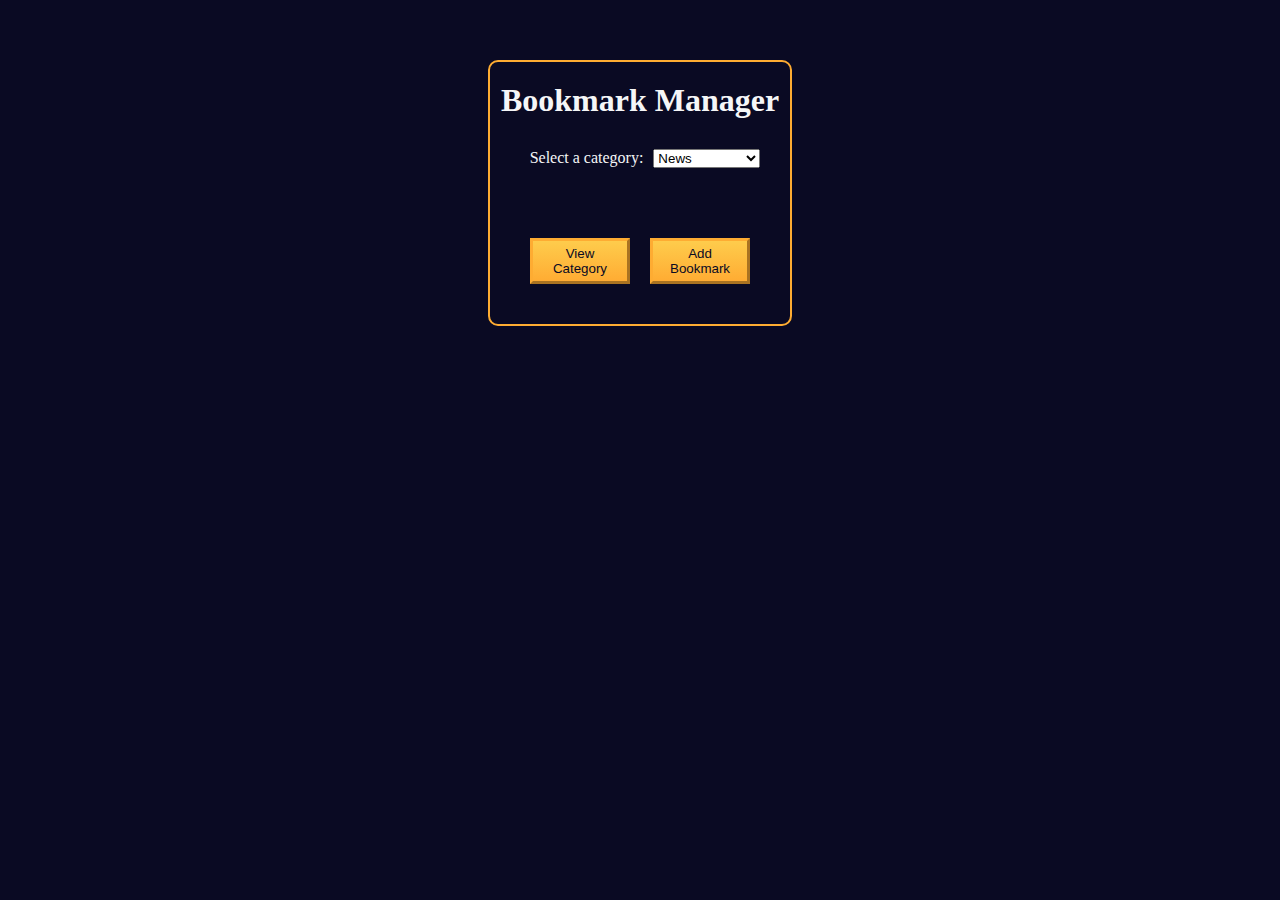
<file: Bookmark Manager App/index.html>
<!DOCTYPE html>
<html lang="en">

<head>
    <meta charset="utf-8">
    <meta name="viewport" content="width=device-width, initial-scale=0.0">
    <title>Bookmark Manager</title>
    <link rel="stylesheet" href="styles.css">
</head>

<body>
    <main>
        <section id="main-section">
            <h1>Bookmark Manager</h1>
            <div id="dropdown">
                <label for="category-dropdown">Select a category:</label>
                <select id="category-dropdown" name="options">
                    <option value="news" selected>News</option>
                    <option value="entertainment">Entertainment</option>
                    <option value="work">Work</option>
                    <option value="miscellaneous">Miscellaneous</option>
                </select>
            </div>
            <div id="buttons">
                <button type="button" id="view-category-button">View Category</button>
                <button type="button" id="add-bookmark-button">Add Bookmark</button>
            </div>
        </section>

        <section id="form-section" class="hidden">
            <form>
                <h2 class="category-name"></h2>
                <div>
                    <label for="name">Name:</label>
                    <input type="text" id="name">
                </div>
                <div>
                    <label for="url">URL:</label>
                    <input type="text" id="url">
                </div>
                <div>
                    <button type="button" id="close-form-button">Go Back</button>
                    <button type="button" id="add-bookmark-button-form">Add Bookmark</button>
                </div>
            </form>
        </section>

        <section id="bookmark-list-section" class="hidden">
            <h2 class="category-name"></h2>
            <div id="category-list">
            </div>
            <div>
                <button type="button" id="close-list-button">Go Back</button>
                <button type="button" id="delete-bookmark-button">Delete Bookmark</button>
            </div>
        </section>

    </main>
    <script src="script.js"></script>
</body>

</html>
</file>
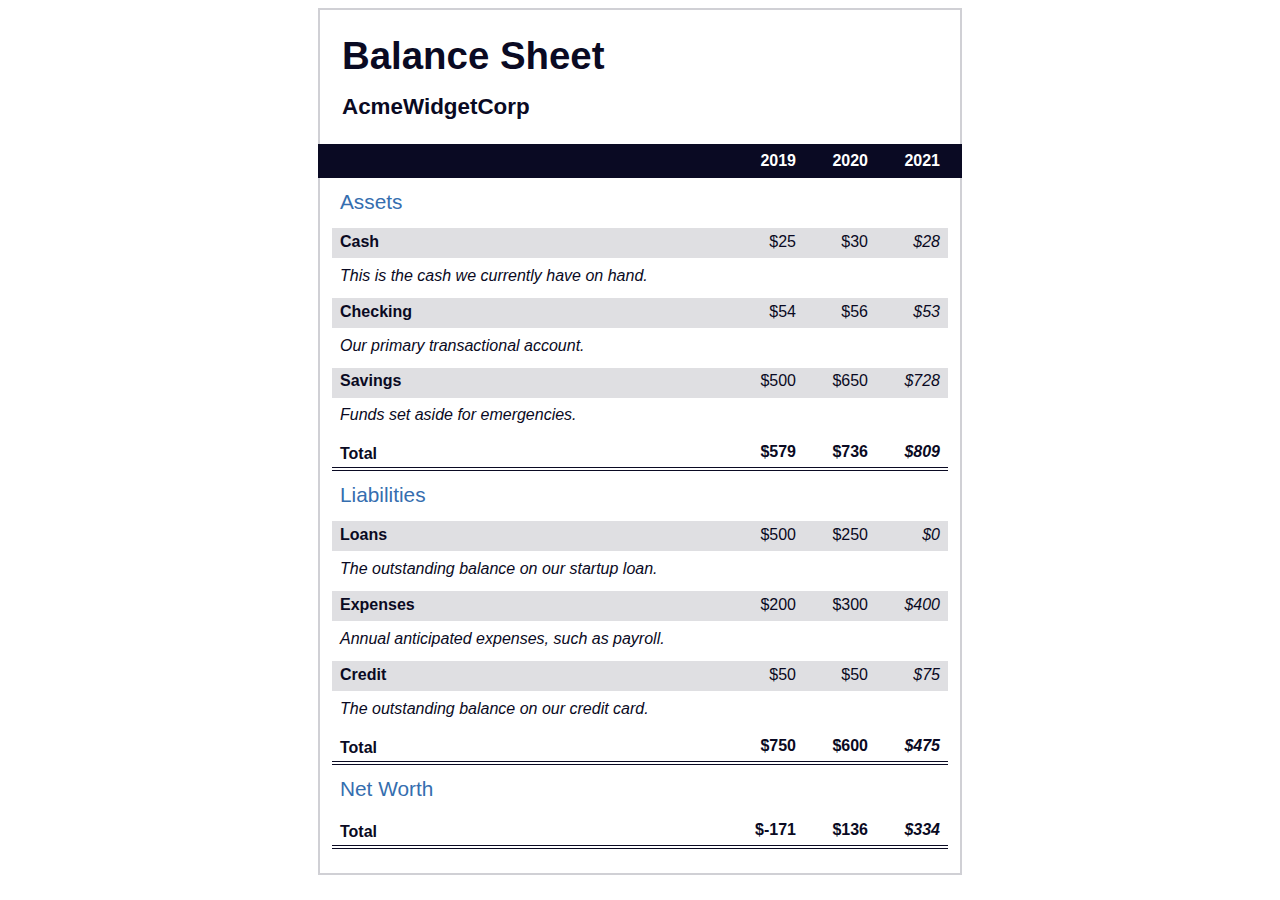
<file: Build a balance sheet/index.html>
<!DOCTYPE html>
<html lang="en">
  <head>
    <meta charset="UTF-8" />
    <meta name="viewport" content="width=device-width, initial-scale=1.0" />
    <title>Balance Sheet</title>
    <link rel="stylesheet" href="./styles.css" />
  </head>
  <body>
    <main>
      <section>
        <h1>
          <span class="flex">
            <span>AcmeWidgetCorp</span>
            <span>Balance Sheet</span>
          </span>
        </h1>
        <div id="years" aria-hidden="true">
          <span class="year">2019</span>
          <span class="year">2020</span>
          <span class="year">2021</span>
        </div>
        <div class="table-wrap">
          <table>
            <caption>
              Assets
            </caption>
            <thead>
              <tr>
                <td></td>
                <th><span class="sr-only year">2019</span></th>
                <th><span class="sr-only year">2020</span></th>
                <th class="current"><span class="sr-only year">2021</span></th>
              </tr>
            </thead>
            <tbody>
              <tr class="data">
                <th>Cash <span class="description">This is the cash we currently have on hand.</span></th>
                <td>$25</td>
                <td>$30</td>
                <td class="current">$28</td>
              </tr>
              <tr class="data">
                <th>Checking <span class="description">Our primary transactional account.</span></th>
                <td>$54</td>
                <td>$56</td>
                <td class="current">$53</td>
              </tr>
              <tr class="data">
                <th>Savings <span class="description">Funds set aside for emergencies.</span></th>
                <td>$500</td>
                <td>$650</td>
                <td class="current">$728</td>
              </tr>
              <tr class="total">
                <th>Total <span class="sr-only">Assets</span></th>
                <td>$579</td>
                <td>$736</td>
                <td class="current">$809</td>
              </tr>
            </tbody>
          </table>
          <table>
            <caption>
              Liabilities
            </caption>
            <thead>
              <tr>
                <td></td>
                <th><span class="sr-only">2019</span></th>
                <th><span class="sr-only">2020</span></th>
                <th><span class="sr-only">2021</span></th>
              </tr>
            </thead>
            <tbody>
              <tr class="data">
                <th>Loans <span class="description">The outstanding balance on our startup loan.</span></th>
                <td>$500</td>
                <td>$250</td>
                <td class="current">$0</td>
              </tr>
              <tr class="data">
                <th>Expenses <span class="description">Annual anticipated expenses, such as payroll.</span></th>
                <td>$200</td>
                <td>$300</td>
                <td class="current">$400</td>
              </tr>
              <tr class="data">
                <th>Credit <span class="description">The outstanding balance on our credit card.</span></th>
                <td>$50</td>
                <td>$50</td>
                <td class="current">$75</td>
              </tr>
              <tr class="total">
                <th>Total <span class="sr-only">Liabilities</span></th>
                <td>$750</td>
                <td>$600</td>
                <td class="current">$475</td>
              </tr>
            </tbody>
          </table>
          <table>
            <caption>
              Net Worth
            </caption>
            <thead>
              <tr>
                <td></td>
                <th><span class="sr-only">2019</span></th>
                <th><span class="sr-only">2020</span></th>
                <th><span class="sr-only">2021</span></th>
              </tr>
            </thead>
            <tbody>
              <tr class="total">
                <th>Total <span class="sr-only">Net Worth</span></th>
                <td>$-171</td>
                <td>$136</td>
                <td class="current">$334</td>
              </tr>
            </tbody>
          </table>
        </div>
      </section>
    </main>
  </body>
</html>
</file>
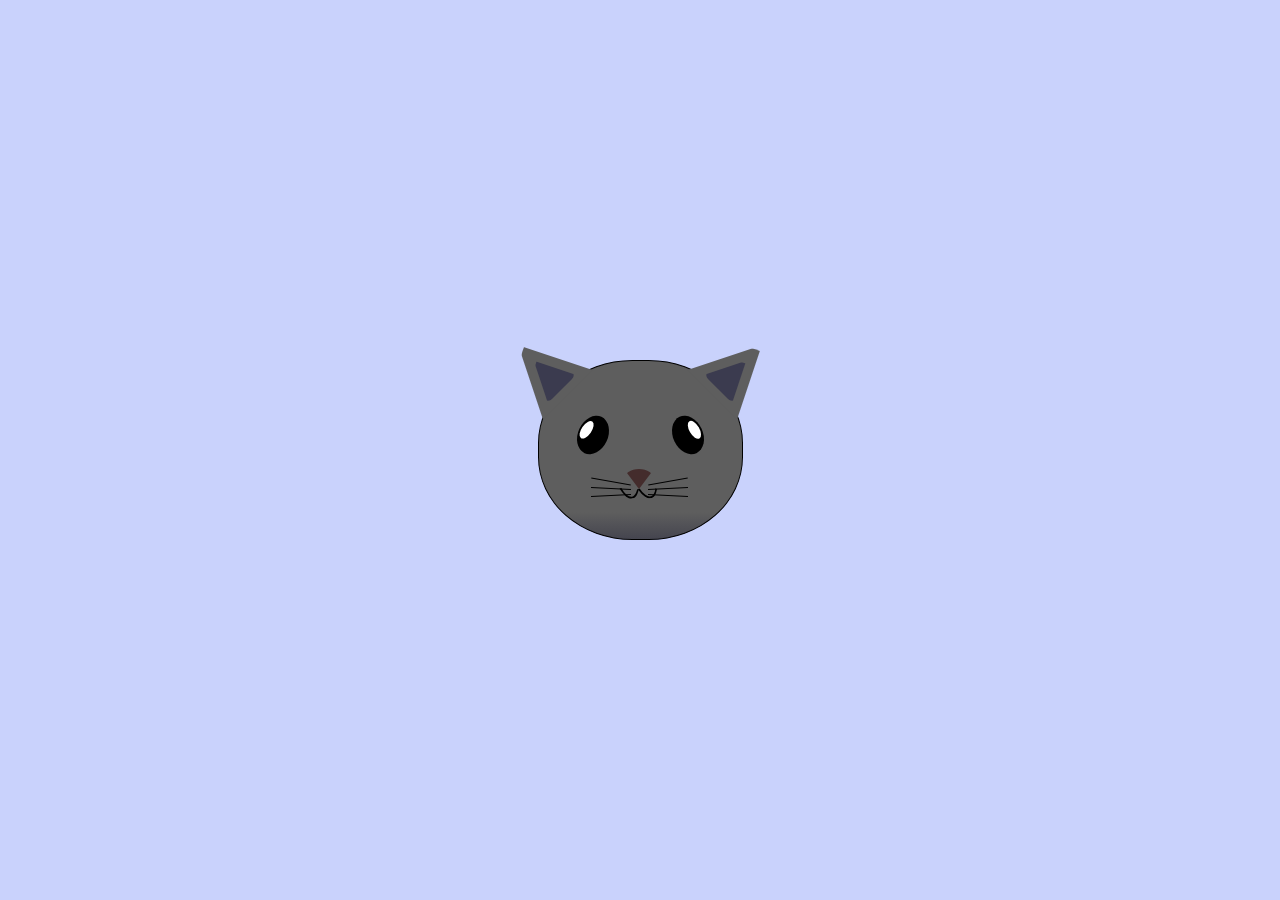
<file: Build a cat painting/index.html>
<!DOCTYPE html>
<html lang="en">
<head>
    <meta charset="UTF-8">
    <title>fCC Cat Painting</title>
    <link rel="stylesheet" href="./styles.css">
</head>
<body>
    <main>
      <div class="cat-head">
        <div class="cat-ears">
          <div class="cat-left-ear">
            <div class="cat-left-inner-ear"></div>
          </div>
          <div class="cat-right-ear">
            <div class="cat-right-inner-ear"></div>
          </div>
        </div>

        <div class="cat-eyes">
          <div class="cat-left-eye">
            <div class="cat-left-inner-eye"></div>
          </div>
          <div class="cat-right-eye">
            <div class="cat-right-inner-eye"></div>
          </div>
        </div>
        
        <div class="cat-nose"></div>

        <div class="cat-mouth">
          <div class="cat-mouth-line-left"></div>
          <div class="cat-mouth-line-right"></div>
        </div>

        <div class="cat-whiskers">
          <div class="cat-whiskers-left">
            <div class="cat-whisker-left-top"></div>
            <div class="cat-whisker-left-middle"></div>
            <div class="cat-whisker-left-bottom"></div>
          </div>
          <div class="cat-whiskers-right">
            <div class="cat-whisker-right-top"></div>
            <div class="cat-whisker-right-middle"></div>
            <div class="cat-whisker-right-bottom"></div>
          </div>
        </div>

      </div>
    </main>
</body>
</html>
</file>
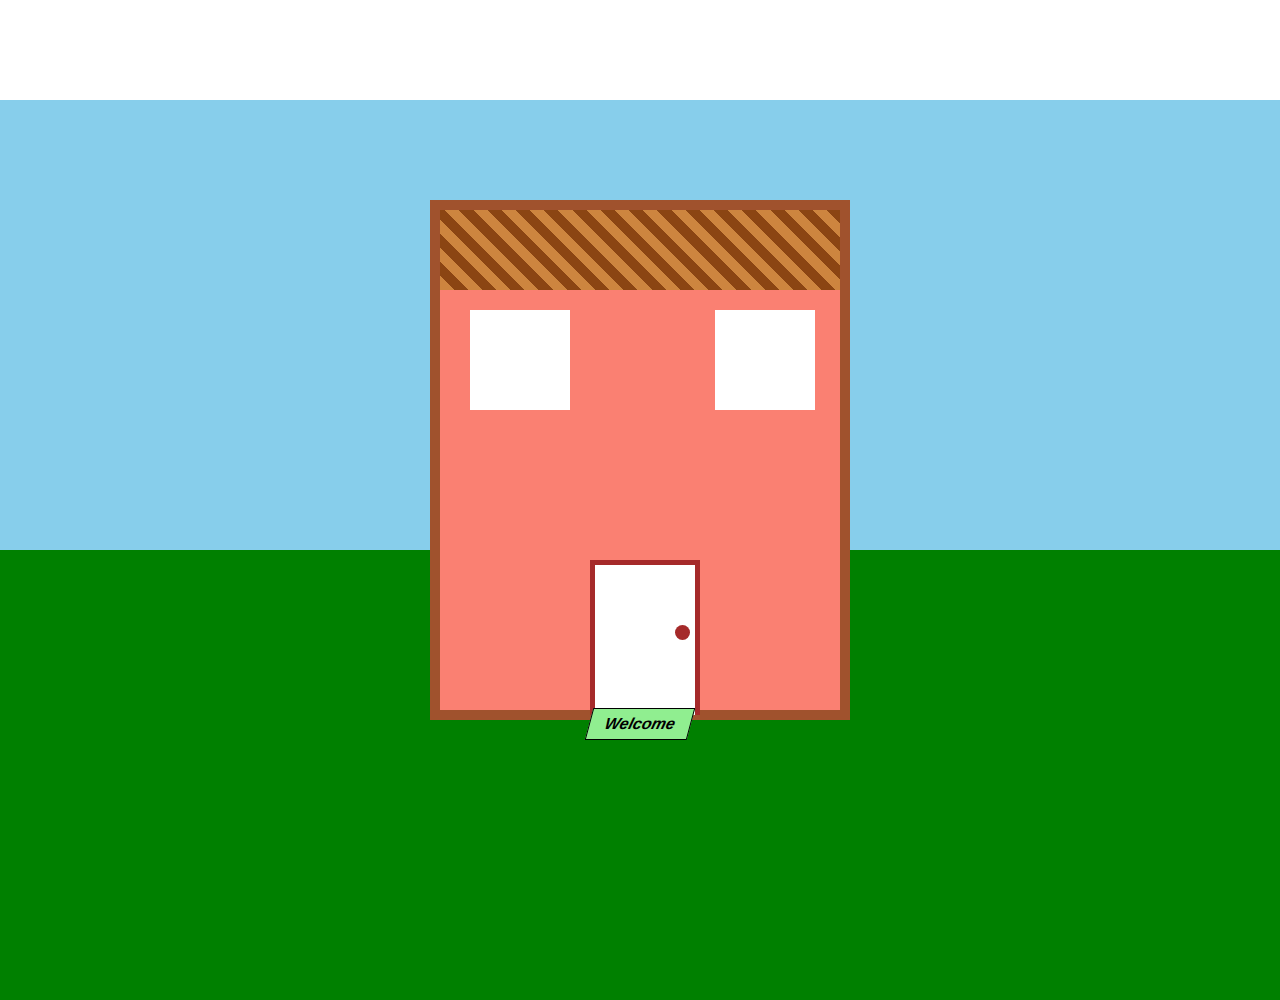
<file: build a house painting/index.html>
<!DOCTYPE html>
<html lang="en">
<head>
    <meta charset="utf-8">
    <meta name="viewport" content="width=device-width, initial-scale=1.0">
    <title>House Painting</title>
    <link rel="stylesheet" href="styles.css">
</head>
<body>
    <div class="sky">
       <div class="ground"></div>
       <div id="house">
           <div id="chimney"></div>
           <div id="roof"></div>
           <div id="window-1"></div>
           <div id="window-2"></div>
           <div id="door">
               <div id="knob"></div>
           </div>
           <div id="mat">Welcome</div>

           </div> 
    </div>
    
</body>
</html>
</file>
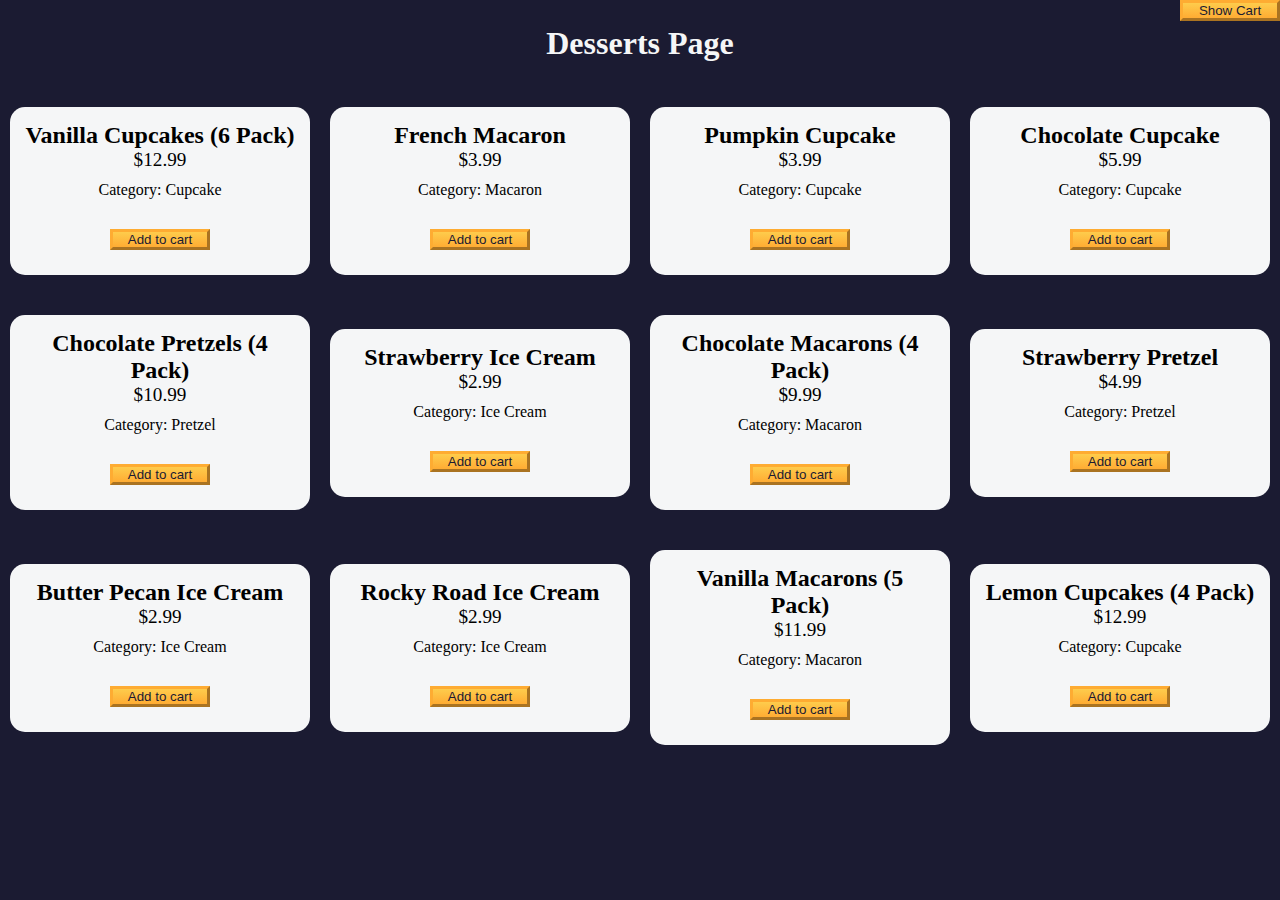
<file: Build a Shopping Cart/index.html>
<!DOCTYPE html>
<html lang="en">
  <head>
    <meta charset="UTF-8" />
    <meta http-equiv="X-UA-Compatible" content="IE=edge" />
    <meta name="viewport" content="width=device-width, initial-scale=1.0" />
    <title>Shopping Cart</title>
    <link rel="stylesheet" href="./styles.css" />
  </head>
  <body>
    <header>
      <h1 class="title">Desserts Page</h1>
    </header>
    <main>
      <button id="cart-btn" type="button" class="btn">
        <span id="show-hide-cart">Show</span> Cart
      </button>
      <div id="cart-container">
        <button class="btn" id="clear-cart-btn">Clear Cart</button>
        <div id="products-container"></div>
        <p>Total number of items: <span id="total-items">0</span></p>
        <p>Subtotal: <span id="subtotal">$0</span></p>
        <p>Taxes: <span id="taxes">$0</span></p>
        <p>Total: <span id="total">$0</span></p>
      </div>
      <div id="dessert-card-container"></div>
    </main>
    <script src="./script.js"></script>
  </body>
</html>
</file>
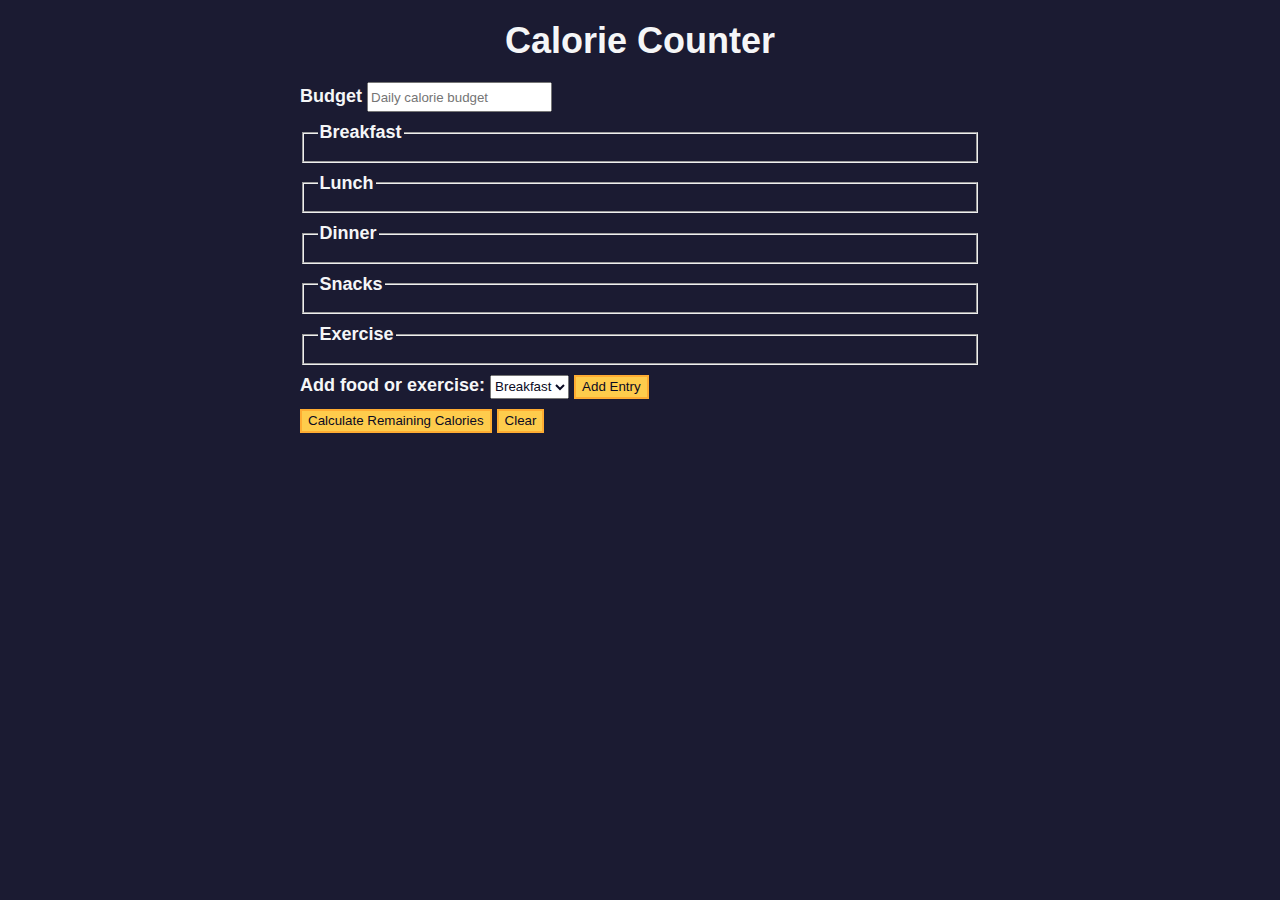
<file: Build Calorie Counter/index.html>
<!DOCTYPE html>
<html lang="en">
  <head>
    <meta charset="utf-8" />
    <meta name="viewport" content="width=device-width, initial-scale=1.0" />
    <link rel="stylesheet" href="styles.css" />
    <title>Calorie Counter</title>
  </head>
  <body>
    <main>
      <h1>Calorie Counter</h1>
      <div class="container">
        <form id="calorie-counter">
          <label for="budget">Budget</label>
          <input
            type="number"
            min="0"
            id="budget"
            placeholder="Daily calorie budget"
            required
          />
          <fieldset id="breakfast">
            <legend>Breakfast</legend>
            <div class="input-container"></div>
          </fieldset>
          <fieldset id="lunch">
            <legend>Lunch</legend>
            <div class="input-container"></div>
          </fieldset>
          <fieldset id="dinner">
            <legend>Dinner</legend>
            <div class="input-container"></div>
          </fieldset>
          <fieldset id="snacks">
            <legend>Snacks</legend>
            <div class="input-container"></div>
          </fieldset>
          <fieldset id="exercise">
            <legend>Exercise</legend>
            <div class="input-container"></div>
          </fieldset>
          <div class="controls">
            <span>
              <label for="entry-dropdown">Add food or exercise:</label>
              <select id="entry-dropdown" name="options">
                <option value="breakfast" selected>Breakfast</option>
                <option value="lunch">Lunch</option>
                <option value="dinner">Dinner</option>
                <option value="snacks">Snacks</option>
                <option value="exercise">Exercise</option>
              </select>
              <button type="button" id="add-entry">Add Entry</button>
            </span>
          </div>
          <div>
            <button type="submit">
              Calculate Remaining Calories
            </button>
            <button type="button" id="clear">Clear</button>
          </div>
        </form>
        <div id="output" class="output hide"></div>
      </div>
    </main>
    <script src="./script.js"></script>
  </body>
</html>
</file>
<file: Bookmark Manager App/styles.css>
:root {
  --light-grey: #f5f6f7;
  --dark-grey: #0a0a23;
  --yellow: #f1be32;
  --golden-yellow: #feac32;
}

*,
*::before,
*::after {
  margin: 0;
  padding: 0;
  box-sizing: border-box;
}

main {
  display: flex;
  justify-content: center;
}

body {
  background-color: var(--dark-grey);
}

.hidden {
  display: none;
}

section {
  display: flex;
  flex-direction: column;
  justify-content: center;
}

select,
input,
label {
  margin-left: 10px;
}

div {
  padding: 30px;
  display: flex;
  justify-content: center;
}

.close-form-button {
  background: none;
  border: none;
  cursor: pointer;
}

h1, h2 {
  margin-top: 20px;
  text-align: center;
}

#category-list {
  text-align: center;
  display: flex;
  flex-direction: column;
  justify-content: flex-start;
  background-color: var(--light-grey);
  align-self: center;
  width: 80%;
  margin-top: 15px;
  border-radius: 10px;
}

#category-list,
h1,
h2,
label {
  color: var(--light-grey);
}

#category-list p {
  color: var(--dark-grey);
}

button {
  cursor: pointer;
  padding: 5px;
  width: 100px;
  margin: 10px;
  color: var(--dark-grey);
  background-color: var(--golden-yellow);
  background-image: linear-gradient(#fecc4c, #ffac33);
  border-color: var(--golden-yellow);
  border-width: 3px;
}

button:hover {
  background-image: linear-gradient(#ffcc4c, #f89808);
}

section {
  margin-top: 60px;
  border: 2px solid var(--golden-yellow);
  width: fit-content;
  border-radius: 10px;
}
</file>
<file: Build a balance sheet/styles.css>
span[class~="sr-only"] {
  border: 0 !important;
  clip: rect(1px, 1px, 1px, 1px) !important;
  clip-path: inset(50%) !important;
  height: 1px !important;
  width: 1px !important;
  position: absolute !important;
  overflow: hidden !important;
  white-space: nowrap !important;
  padding: 0 !important;
  margin: -1px !important;
}

html {
  box-sizing: border-box;
}

body {
  font-family: sans-serif;
  color: #0a0a23;
}

h1 {
  max-width: 37.25rem;
  margin: 0 auto;
  padding: 1.5rem 1.25rem;
}

h1 .flex {
  display: flex;
  flex-direction: column-reverse;
  gap: 1rem;
}

h1 .flex span:first-of-type {
  font-size: 0.7em;
}

h1 .flex span:last-of-type {
  font-size: 1.2em;
}

section {
  max-width: 40rem;
  margin: 0 auto;
  border: 2px solid #d0d0d5;
}

#years {
  display: flex;
  justify-content: flex-end;
  position: sticky;
  z-index: 999;
  top: 0;
  background: #0a0a23;
  color: #fff;
  padding: 0.5rem calc(1.25rem + 2px) 0.5rem 0;
  margin: 0 -2px;
}

#years span[class] {
  font-weight: bold;
  width: 4.5rem;
  text-align: right;
}

.table-wrap {
  padding: 0 0.75rem 1.5rem 0.75rem;
}

table {
  border-collapse: collapse;
  border: 0;
  width: 100%;
  position: relative;
  margin-top: 3rem;
}

table caption {
  color: #356eaf;
  font-size: 1.3em;
  font-weight: normal;
  position: absolute;
  top: -2.25rem;
  left: 0.5rem;
}

tbody td {
  width: 100vw;
  min-width: 4rem;
  max-width: 4rem;
}

tbody th {
  width: calc(100% - 12rem);
}

tr[class="total"] {
  border-bottom: 4px double #0a0a23;
  font-weight: bold;
}

tr[class="total"] th {
  text-align: left;
  padding: 0.5rem 0 0.25rem 0.5rem;
}

tr.total td {
  text-align: right;
  padding: 0 0.25rem;
}

tr.total td:nth-of-type(3) {
  padding-right: 0.5rem;
}

tr.total:hover {
  background-color: #99c9ff;
}

td.current {
  font-style: italic;
}

tr.data {
  background-image: linear-gradient(to bottom, #dfdfe2 1.845rem, white 1.845rem);
}

tr.data th {
  text-align: left;
  padding-top: 0.3rem;
  padding-left: 0.5rem;
}

tr.data th .description {
  display: block;
  font-weight: normal;
  font-style: italic;
  padding: 1rem 0 0.75rem;
  margin-right: -13.5rem;
}

tr.data td {
  vertical-align: top;
  padding: 0.3rem 0.25rem 0;
  text-align: right;
}

tr.data td:last-of-type{
  padding-right:0.5rem;
}
</file>
<file: Build a cat painting/styles.css>
* {
  box-sizing: border-box;
}

body {
  background-color: #c9d2fc;
}

.cat-head {
  position: absolute;
  right: 0;
  left: 0;
  top: 0;
  bottom: 0;
  margin: auto;
  background: linear-gradient(#5e5e5e 85%, #45454f 100%);
  width: 205px;
  height: 180px;
  border: 1px solid #000;
  border-radius: 46%;
}

.cat-left-ear {
  position: absolute;
  top: -26px;
  left: -31px;
  z-index: 1;
  border-top-left-radius: 90px;
  border-top-right-radius: 10px;
  transform: rotate(-45deg);
  border-left: 35px solid transparent;
  border-right: 35px solid transparent;
  border-bottom: 70px solid #5e5e5e;
}

.cat-right-ear {
  position: absolute;
  top: -26px;
  left: 163px;
  z-index: 1;
  transform: rotate(45deg);
  border-top-left-radius: 90px;
  border-top-right-radius: 10px;
  border-left: 35px solid transparent;
  border-right: 35px solid transparent;
  border-bottom: 70px solid #5e5e5e;
}

.cat-left-inner-ear {
  position: absolute;
  top: 22px;
  left: -20px;
  border-top-left-radius: 90px;
  border-top-right-radius: 10px;
  border-bottom-right-radius: 40%;
  border-bottom-left-radius: 40%;
  border-left: 20px solid transparent;
  border-right: 20px solid transparent;
  border-bottom: 40px solid #3b3b4f;
}

.cat-right-inner-ear {
  position: absolute;
  top: 22px;
  left: -20px;
  border-top-left-radius: 90px;
  border-top-right-radius: 10px;
  border-bottom-right-radius: 40%;
  border-bottom-left-radius: 40%;
  border-left: 20px solid transparent;
  border-right: 20px solid transparent;
  border-bottom: 40px solid #3b3b4f;
}

.cat-left-eye {
  position: absolute;
  top: 54px;
  left: 39px;
  border-radius: 60%;
  transform: rotate(25deg);
  width: 30px;
  height: 40px;
  background-color: #000;
}

.cat-right-eye {
  position: absolute;
  top: 54px;
  left: 134px;
  border-radius: 60%;
  transform: rotate(-25deg);
  width: 30px;
  height: 40px;
  background-color: #000;
}

.cat-left-inner-eye {
  position: absolute;
  top: 8px;
  left: 2px;
  width: 10px;
  height: 20px;
  transform: rotate(10deg);
  background-color: #fff;
  border-radius: 60%;
}

.cat-right-inner-eye {
  position: absolute;
  top: 8px;
  left: 18px;
  transform: rotate(-5deg);
  width: 10px;
  height: 20px;
  background-color: #fff;
  border-radius: 60%;
}

.cat-nose {
  position: absolute;
  top: 108px;
  left: 85px;
  border-top-left-radius: 50%;
  border-bottom-right-radius: 50%;
  border-bottom-left-radius: 50%;
  transform: rotate(180deg);
  border-left: 15px solid transparent;
  border-right: 15px solid transparent;
  border-bottom: 20px solid #442c2c;
}

.cat-mouth div {
  width: 30px;
  height: 50px;
  border: 2px solid #000;
  border-radius: 190%/190px 150px 0 0;
  border-color: black transparent transparent transparent;
}

.cat-mouth-line-left {
  position: absolute;
  top: 88px;
  left: 74px;
  transform: rotate(170deg);
}

.cat-mouth-line-right {
  position: absolute;
  top: 88px;
  left: 91px;
  transform: rotate(165deg);
}

.cat-whiskers-left div {
  width: 40px;
  height: 1px;
  background-color: #000;
}

.cat-whiskers-right div {
  width: 40px;
  height: 1px;
  background-color: #000;
}

.cat-whisker-left-top {
  position: absolute;
  top: 120px;
  left: 52px;
  transform: rotate(10deg);
}

.cat-whisker-left-middle {
  position: absolute;
  top: 127px;
  left: 52px;
  transform: rotate(3deg);
}

.cat-whisker-left-bottom {
  position: absolute;
  top: 134px;
  left: 52px;
  transform: rotate(-3deg);
}

.cat-whisker-right-top {
  position: absolute;
  top: 120px;
  left: 109px;
  transform: rotate(-10deg);
}

.cat-whisker-right-middle {
  position: absolute;
  top: 127px;
  left: 109px;
  transform: rotate(-3deg);
}

.cat-whisker-right-bottom {
  position: absolute;
  top: 134px;
  left: 109px;
transform:rotate(3deg);  
}
</file>
<file: build a house painting/styles.css>
*{
  margin:0;
  padding:0;
}
.sky{
  background-color:skyblue;
  height:100vh;
  position:relative;
}
.ground{
  background-color:green;
  position:absolute;
  bottom:0;
  width:100%;
  height:50vh;
}
#house{
  position:relative;
  top:100px;
  height:500px;
  width:400px;
  margin:100px auto;
  background-color:salmon;
  border:10px solid sienna;
}
#chimney {
    position: absolute;
    width: 90px;
    height: 100px;
    top: -100px;
    left: 65%;
    background: repeating-linear-gradient(#e6e6e6, #e6e6e6 10%, black 10%, black 12%);
    border: 2px solid black;
    z-index: -1;
}
#door{
  background-color:white;
  position:relative;
  top:350px;
  left:150px;
  height:150px;
  width:100px;
  border-left:5px solid brown;
  border-right:5px solid brown;
  border-top:5px solid brown;
}
#window-1{
  background-color:white;
  position:absolute;
  top:100px;
  left:30px;
  height:100px;
  width:100px;
}
#window-2{
  background-color:white;
  position:absolute;
  top:100px;
  left:275px;
  height:100px;
  width:100px;
}
#roof {
  position: absolute;
  top: 0;
  width: 100%;
  height: 80px;
  background: repeating-linear-gradient(
    45deg,
    peru,
    peru 10px,
    saddlebrown 10px,
    saddlebrown 20px
  );
  
}
#mat {
  position: absolute;
  bottom: -30px;
  left: 50%;
  transform: translateX(-50%) skewX(-15deg);
  background-color: lightgreen;
  border: 1px solid black;
  width: 100px;
  height: 30px;
  text-align: center;
  font-style: italic;
  font-weight: bold;
  line-height: 30px;
  font-family: sans-serif;
}
#knob{
  position:absolute;
  top:60px;
  left:80px;
  background-color:brown;
  height:15px;
  width:15px;
  border-radius:50%;
}
</file>
<file: Build a Shopping Cart/styles.css>
*,
*::before,
*::after {
  margin: 0;
  padding: 0;
  box-sizing: border-box;
}

:root {
  --dark-grey: #1b1b32;
  --light-grey: #f5f6f7;
  --black: #000;
  --white: #fff;
  --grey: #3b3b4f;
  --golden-yellow: #fecc4c;
  --yellow: #ffcc4c;
  --gold: #feac32;
  --orange: #ffac33;
  --dark-orange: #f89808;
}

body {
  background-color: var(--dark-grey);
}

.title {
  color: var(--light-grey);
  text-align: center;
  margin: 25px 0;
}

#dessert-card-container {
  display: flex;
  flex-direction: column;
  flex-wrap: wrap;
  align-items: center;
}

.dessert-card {
  background-color: var(--light-grey);
  padding: 15px;
  text-align: center;
  border-radius: 15px;
  margin: 20px 10px;
}

.dessert-price {
  font-size: 1.2rem;
}

.btn {
  display: block;
  cursor: pointer;
  width: 100px;
  color: var(--dark-grey);
  background-color: var(--gold);
  background-image: linear-gradient(var(--golden-yellow), var(--orange));
  border-color: var(--gold);
  border-width: 3px;
}

.btn:hover {
  background-image: linear-gradient(var(--yellow), var(--dark-orange));
}

#cart-btn {
  position: absolute;
  top: 0;
  right: 0;
}

.add-to-cart-btn {
  margin: 30px auto 10px;
}

#cart-container {
  display: none;
  position: absolute;
  top: 60px;
  right: 0;
  background-color: var(--light-grey);
  width: 200px;
  height: 400px;
  border: 8px double var(--black);
  border-radius: 15px;
  text-align: center;
  font-size: 1.2rem;
  overflow-y: scroll;
}

.product {
  margin: 25px 0;
}

.product-count {
  display: inline-block;
  margin-right: 10px;
}

.product-category {
  margin: 10px 0;
}

@media (min-width: 768px) {
  #dessert-card-container {
    flex-direction: row;
  }

  .dessert-card {
    flex: 1 0 21%;
  }

  #cart-container {
    width: 300px;
  }
}
</file>
<file: Build Calorie Counter/styles.css>
:root {
  --light-grey: #f5f6f7;
  --dark-blue: #0a0a23;
  --fcc-blue: #1b1b32;
  --light-yellow: #fecc4c;
  --dark-yellow: #feac32;
  --light-pink: #ffadad;
  --dark-red: #850000;
  --light-green: #acd157;
}

body {
  font-family: "Lato", Helvetica, Arial, sans-serif;
  font-size: 18px;
  background-color: var(--fcc-blue);
  color: var(--light-grey);
}

h1 {
  text-align: center;
}

.container {
  width: 90%;
  max-width: 680px;
}

h1,
.container,
.output {
  margin: 20px auto;
}

label,
legend {
  font-weight: bold;
}

.input-container {
  display: flex;
  flex-direction: column;
}

button {
  cursor: pointer;
  text-decoration: none;
  background-color: var(--light-yellow);
  border: 2px solid var(--dark-yellow);
}

button,
input,
select {
  min-height: 24px;
  color: var(--dark-blue);
}

fieldset,
label,
button,
input,
select {
  margin-bottom: 10px;
}

.output {
  border: 2px solid var(--light-grey);
  padding: 10px;
  text-align: center;
}

.hide {
  display: none;
}

.output span {
  font-weight: bold;
  font-size: 1.2em;
}

.surplus {
  color: var(--light-pink);
}

.deficit {
  color: var(--light-green);
}
</file>
